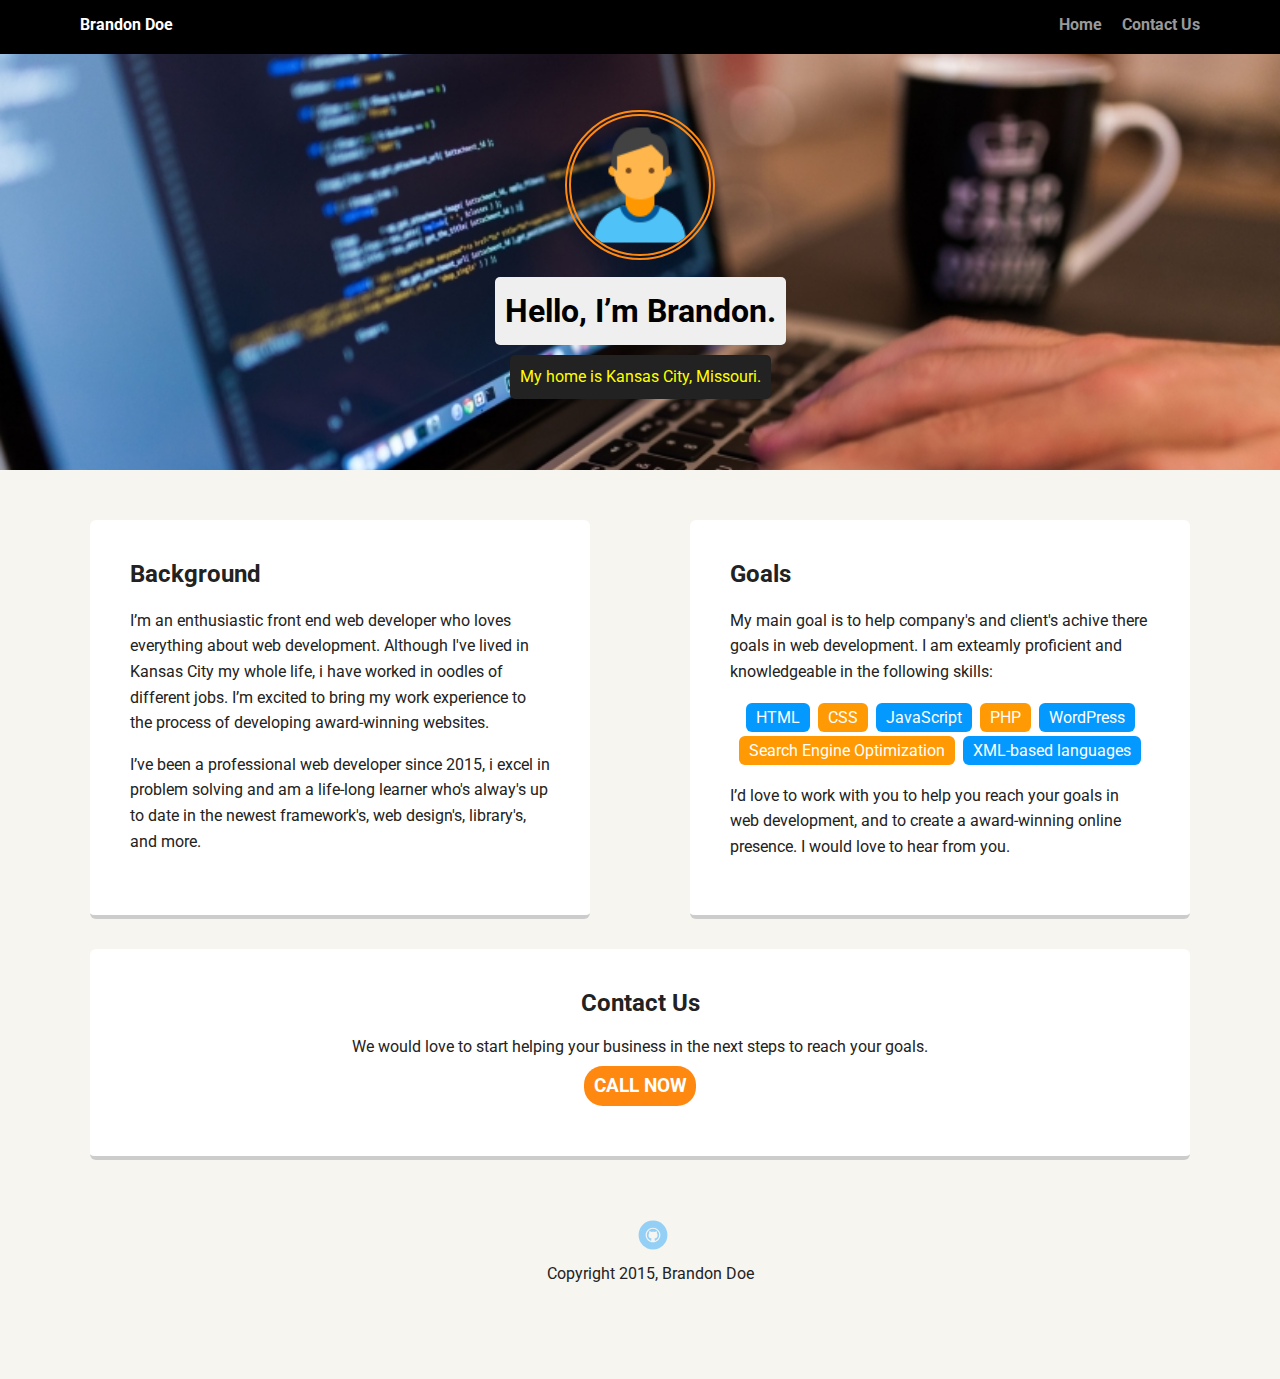
<file: index.html>
<!doctype html>
<html lang="en">
<head>
  <meta charset="utf-8">
  <title>Brandon Doe's Profile</title>
  <meta name="viewport" content="width=device-width, initial-scale=1.0">
  <link rel="stylesheet" href="styles.css">
  <link href="https://fonts.googleapis.com/css?family=Muli%7CRoboto:400,300,500,700,900" rel="stylesheet"></head>
  <body>

    <div class="main-nav">
        <ul class="nav">
          <li class="name">Brandon Doe</li>
          <li><a href="index.html">Home</a></li>
          <li><a href="contact_us.html">Contact Us</a></li>
        </ul>
    </div>

    <header>
      <img src="images/me.png" alt="Photo of Brandon Doe" class="profile-image">
      <h1 class="tag name">Hello, I’m Brandon.</h1>
      <p class="tag location">My home is Kansas City, Missouri.</p>
    </header>

    <main class="flex">
      <div class="card">
        <h2>Background</h2>
        <p>I’m an enthusiastic front end web developer who loves everything about web development. Although I've lived in Kansas City my whole life, i have worked in oodles of different jobs. I’m excited to bring my work experience to the process of developing award-winning websites.</p>
        <p>I’ve been a professional web developer since 2015, i excel in problem solving and am a life-long learner who's alway's up to date in the newest framework's, web design's, library's, and more.</p>
      </div>

      <div class="card">
        <h2>Goals</h2>
        <p>My main goal is to help company's and client's achive there goals in web development. I am exteamly proficient and knowledgeable in the following skills:</p>
        <ul class="skills">
          <li>HTML</li>
          <li>CSS</li>
          <li>JavaScript</li>
          <li>PHP</li>
          <li>WordPress</li>
          <li>Search Engine Optimization</li>
          <li>XML-based languages</li>
        </ul>
        <p>I’d love to work with you to help you reach your goals in web development, and to create a award-winning online presence. I would love to hear from you.</p>
      </div>

    </main>

    <div class="contactUs">
      <h2>Contact Us</h2>
      <p>We would love to start helping your business in the next steps to reach your goals. </p>
      <h3><a href="tel:+15555555555">CALL NOW</a></h3>
    </div>

    <footer>
      <ul>
        <li><a href="https://github.com/enjoi98" target="_blank" class="social github">Github</a></li>
      </ul>
      <p class="copyright">Copyright 2015, Brandon Doe</p>
    </footer>
  </body>
  </html>
</file>
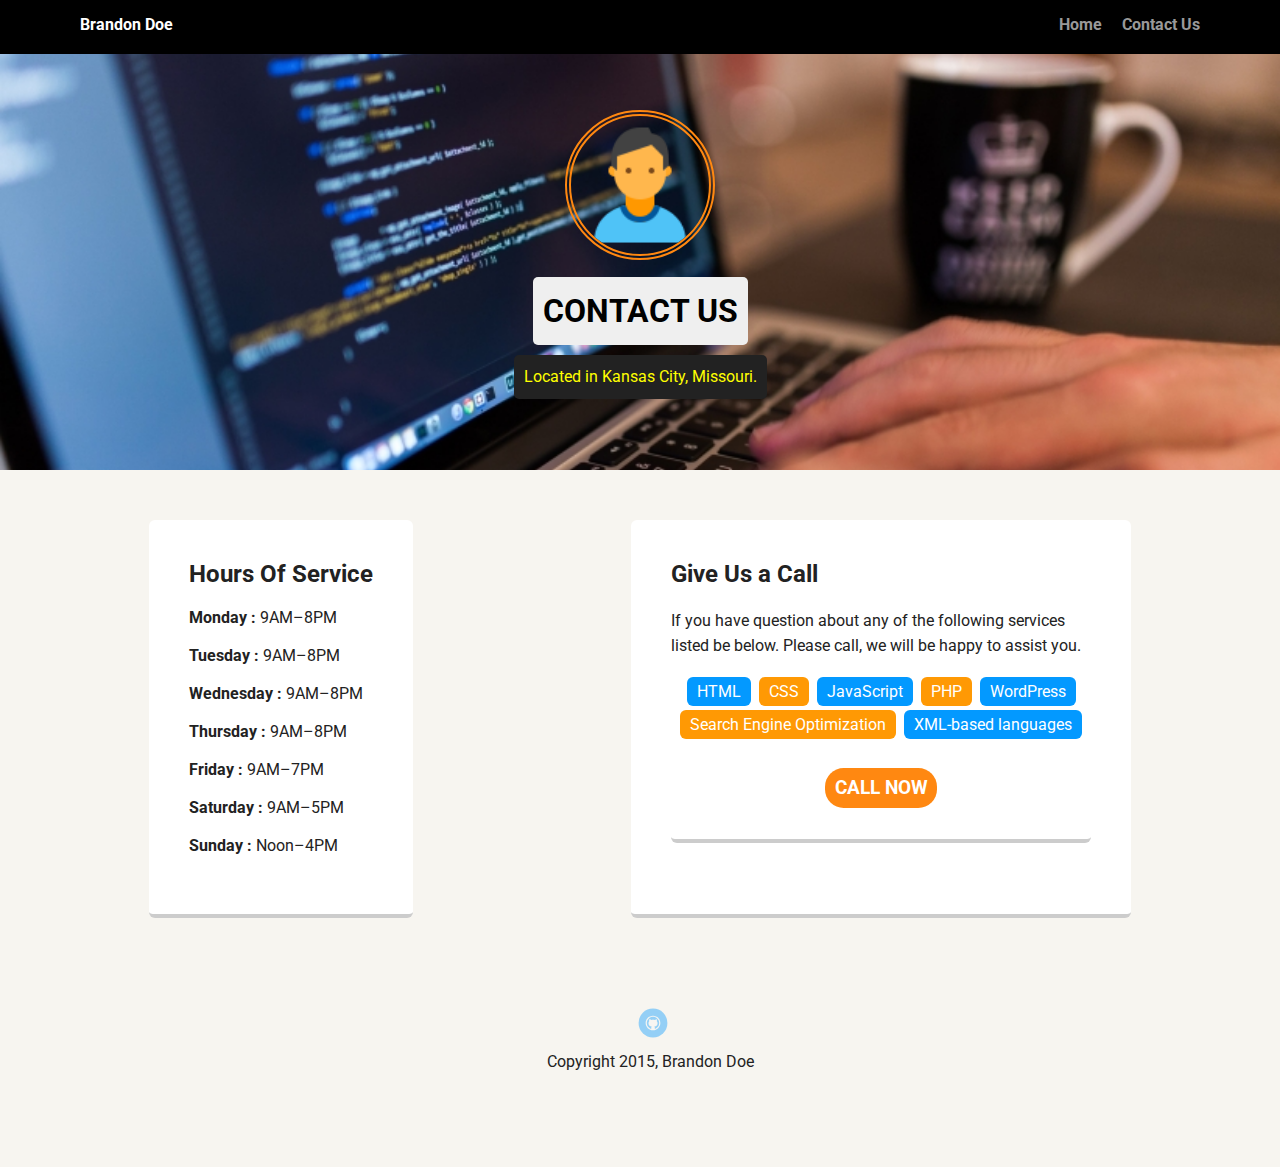
<file: contact_us.html>
<!doctype html>
<html lang="en">
<head>
  <meta charset="utf-8">
  <title>Brandon Doe's Profile | Contact Us</title>
  <meta name="viewport" content="width=device-width, initial-scale=1.0">
  <link rel="stylesheet" href="styles.css">
  <link href="https://fonts.googleapis.com/css?family=Muli%7CRoboto:400,300,500,700,900" rel="stylesheet"></head>
  <body>

    <div class="main-nav">
        <ul class="nav">
          <li class="name">Brandon Doe</li>
          <li><a href="index.html">Home</a></li>
          <li><a href="contact_us.html">Contact Us</a></li>
        </ul>
    </div>

    <header>
      <img src="images/me.png" alt="Photo of Brandon Doe" class="profile-image">
      <h1 class="tag name">CONTACT US</h1>
      <p class="tag location">Located in Kansas City, Missouri.</p>
    </header>

    <main class="flex">
      <div class="card">
        <h2>Hours Of Service</h2>
          <strong>Monday : </strong>9AM–8PM<br><br>
          <strong>Tuesday : </strong>9AM–8PM<br><br>
          <strong>Wednesday : </strong>9AM–8PM<br><br>
          <strong>Thursday : </strong>9AM–8PM<br><br>
          <strong>Friday : </strong>9AM–7PM<br><br>
          <strong>Saturday : </strong>9AM–5PM<br><br>
          <strong>Sunday : </strong>Noon–4PM<br><br>
      </div>

      <div class="card">
        <h2>Give Us a Call</h2>
          <p>If you have question about any of the following services listed be below. Please call, we will be happy to assist you.</p>
        <ul class="skills">
          <li>HTML</li>
          <li>CSS</li>
          <li>JavaScript</li>
          <li>PHP</li>
          <li>WordPress</li>
          <li>Search Engine Optimization</li>
          <li>XML-based languages</li>
        </ul>
        <h3 class="contactUs"><a href="tel:+15555555555">CALL NOW</a></h3>
      </div>

    </main>

    <footer>
      <ul>
        <li><a href="https://github.com/enjoi98" target="_blank" class="social github">Github</a></li>
      </ul>
      <p class="copyright">Copyright 2015, Brandon Doe</p>
    </footer>
  </body>
  </html>
</file>
<file: styles.css>
/* Global Layout Set-up */
* {
  box-sizing: border-box;
}

body {
  margin: 0;
  padding: 0;
  text-align: center;
  font-family: 'Roboto', sans-serif;
  color: #222;
  background: #f7f5f0;
}
/* Link Styles */

a {
  text-decoration: none;
  color: #999;
}
a:hover {
  color: #6633ff;
}

/* Section Styles */

.main-nav {
  width: 100%;
  background: black;
  min-height: 30px;
  padding: 10px;
  position: fixed;
  text-align: center;
}
.nav {
  display: flex;
  justify-content: space-around;
  font-weight: 700;
  list-style-type: none;
  margin: 0 auto;
  padding: 0;
}

.nav .name {
    display: block;
    margin-right: auto;
    color: white;
}
.nav li {
  padding: 5px 10px 10px 10px;
}
.nav a {
  transition: all .5s;
}
.nav a:hover {
  color: white
}

header {
  text-align: center;
  background: url('images/codingBG.jpeg') no-repeat top center ;
  background-size: cover;
  overflow: hidden;
  padding-top: 60px;
}
header {
  line-height: 1.5;
}
header .profile-image {
  margin-top: 50px;
  width: 150px;
  height: 150px;
  border-radius: 50%;
  border: 6px double #ff8811;
  transition: all .5s;
}
header .profile-image:hover {
  transform: scale(1.2) rotate(5deg);
}
.tag {
  background-color: #efefef;
  color: black;
  padding: 10px;
  border-radius: 5px;
  display: table;
  margin: 10px auto;
}
.location {
  background-color: #222;
  color: yellow;
}
.card {
  margin: 30px;
  padding: 20px 40px 40px;
  max-width: 500px;
  text-align: left;
  background: #fff;
  border-bottom: 4px solid #ccc;
  border-radius: 6px;
  transition: all .5s;
}
.card:hover {
  border-color: #ff99ff;
}
.contactUs {
  margin: 30px;
  padding: 20px 40px 40px;
  max-width: 500px;
  text-align: center;
  background: #fff;
  border-bottom: 4px solid #ccc;
  border-radius: 6px;
  transition: all .5s;
}
.contactUs:hover {
  border-color: #ff99ff;
}
.contactUs a {
  background-color: #ff8811;
  color:#fff;
  border-radius: 1em;
  padding: .5em;
}

ul.skills {
  padding: 0;
  text-align: center;
}

.skills li {
  border-radius: 6px;
  display: inline-block;
  background: #ff9904;
  color: white;
  padding: 5px 10px;
  margin: 2px;
}

.skills li:nth-child(odd) {
  background: #0399ff;
}

footer {
  width: 100%;
  min-height: 30px;
  padding: 20px 0 40px 20px;
}

footer .copyright {
  top: -8px;
  font-size: .75em;
}

footer ul {
  list-style-type: none;
  margin: 0;
  padding: 0;
}

footer ul li {
  display: inline-block;
}

a.social {
  display: inline-block;
  text-indent: -9999px;
  margin-left: 5px;
  width: 30px;
  height: 30px;
  background-size: 30px 30px;
  opacity: .4;
  transition: all .5s;
}
a.twitter {
  background-image: url(images/twitter.svg);
}
a.linkedin {
  background-image: url(images/linkedin.svg);
}
a.github {
  background-image: url(images/github.svg);
}
a.social:hover {
  opacity: 1;
}
.clearfix {
  clear: both;
}

/* Styles for larger screens */
@media screen and (min-width: 720px) {

  .flex {
      display: -ms-flexbox;      /* TWEENER - IE 10 */
      display: flex;
      max-width: 1200px;
      -ms-flex-pack: distribute;
      justify-content: space-around;
      margin: 0 auto;
  }

  header {
    min-height: 470px;
  }

  .nav {
    max-width: 1200px;
    padding: 0 30px;
  }


  main {
    padding-top: 20px;
  }

  main p {
    line-height: 1.6em;
  }

  footer {
    font-size: 1.3em;
    max-width: 1200px;
    margin: 40px auto;
  }
  .contactUs {
    max-width: 1100px;
    margin: auto;
  }

}
</file>
